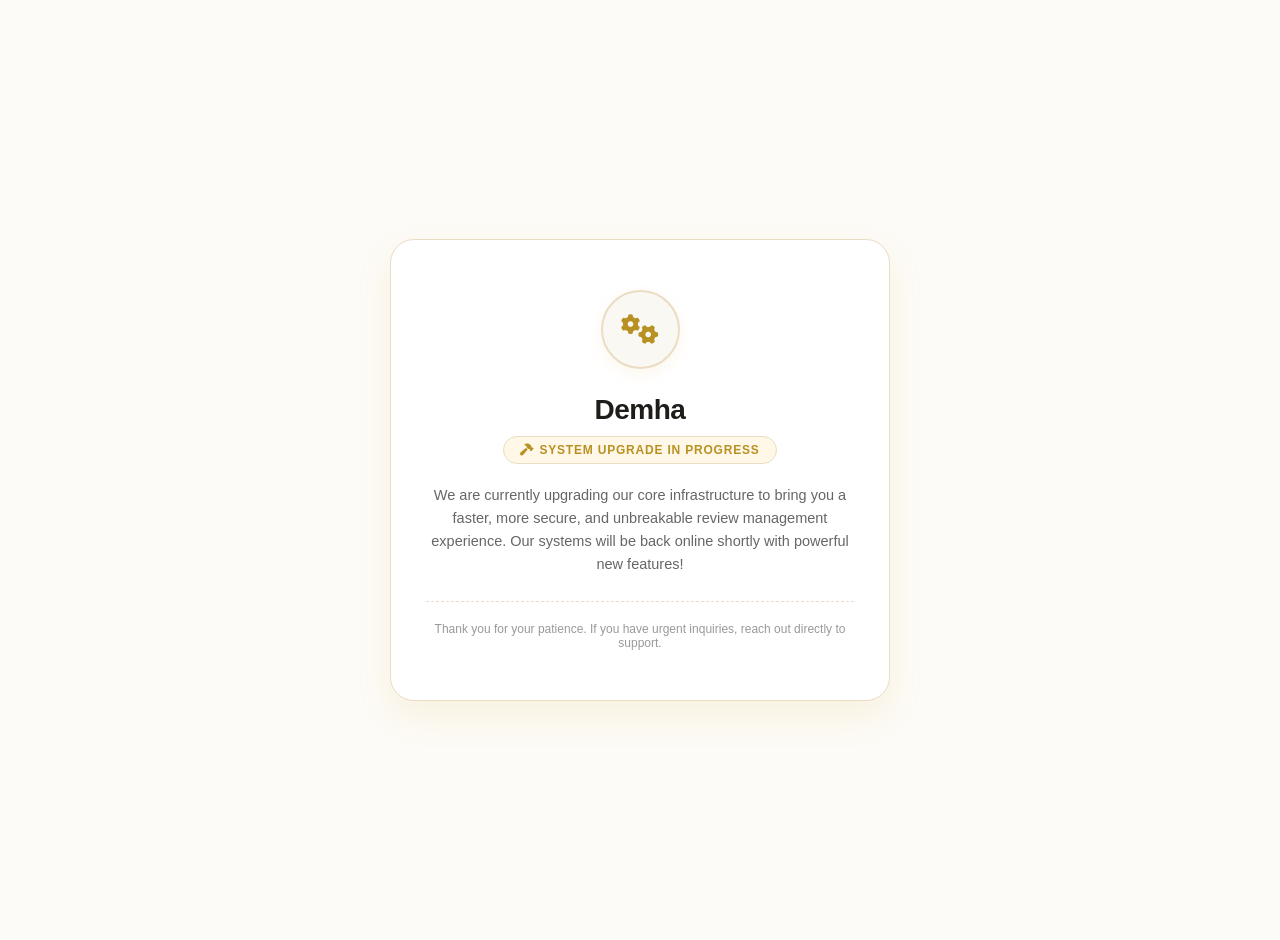
<file: index.html>
<!DOCTYPE html>
<html lang="en">
<head>
  <meta charset="UTF-8">
  <meta name="viewport" content="width=device-width, initial-scale=1.0">
  <title>Demha - System Upgrade</title>
  <!-- Font Awesome Icons -->
  <link rel="stylesheet" href="https://cdnjs.cloudflare.com/ajax/libs/font-awesome/6.4.0/css/all.min.css">
  
  <style>
    :root {
      --gold-primary: #d4af37;
      --gold-dark: #b89123;
      --border-gold: #ebdcc4;
      --bg-warm: #fdfbf7;
      --text-dark: #1f1d1a;
      --text-muted: #666666;
    }

    body {
      margin: 0;
      padding: 0;
      background-color: var(--bg-warm);
      font-family: 'Segoe UI', Tahoma, Geneva, Verdana, sans-serif;
      min-height: 100vh;
      display: flex;
      flex-direction: column;
      justify-content: center;
      align-items: center;
      color: var(--text-dark);
      text-align: center;
      padding: 20px;
    }

    .maintenance-card {
      background: #ffffff;
      border: 1.5px solid var(--border-gold);
      border-radius: 24px;
      padding: 50px 35px;
      max-width: 500px;
      width: 100%;
      box-sizing: border-box;
      box-shadow: 0 15px 35px rgba(212, 175, 55, 0.12);
      animation: fadeIn 0.8s ease-in-out;
    }

    @keyframes fadeIn {
      from { opacity: 0; transform: translateY(15px); }
      to { opacity: 1; transform: translateY(0); }
    }

    .icon-wrapper {
      width: 75px;
      height: 75px;
      background: #faf8f3;
      border: 2px solid var(--border-gold);
      border-radius: 50%;
      display: flex;
      align-items: center;
      justify-content: center;
      margin: 0 auto 25px auto;
      color: var(--gold-dark);
      font-size: 30px;
      box-shadow: 0 5px 15px rgba(212, 175, 55, 0.1);
    }

    .brand-title {
      margin: 0 0 10px 0;
      font-size: 28px;
      font-weight: 800;
      color: var(--text-dark);
      letter-spacing: -0.5px;
    }

    .status-badge {
      display: inline-block;
      background: #fff8e8;
      color: var(--gold-dark);
      border: 1px solid var(--border-gold);
      padding: 6px 16px;
      border-radius: 20px;
      font-size: 12px;
      font-weight: 800;
      text-transform: uppercase;
      letter-spacing: 0.8px;
      margin-bottom: 20px;
    }

    .maintenance-text {
      margin: 0 0 25px 0;
      font-size: 14.5px;
      line-height: 1.6;
      color: var(--text-muted);
    }

    .footer-note {
      font-size: 12px;
      color: #999999;
      border-top: 1px dashed var(--border-gold);
      padding-top: 20px;
      margin-top: 10px;
    }
  </style>
</head>
<body>

  <div class="maintenance-card">
    <div class="icon-wrapper">
      <i class="fa-solid fa-gears fa-spin" style="animation-duration: 6s;"></i>
    </div>
    
    <h1 class="brand-title">Demha</h1>
    <div class="status-badge"><i class="fa-solid fa-hammer"></i> System Upgrade in Progress</div>
    
    <p class="maintenance-text">
      We are currently upgrading our core infrastructure to bring you a faster, more secure, and unbreakable review management experience. Our systems will be back online shortly with powerful new features!
    </p>

    <div class="footer-note">
      Thank you for your patience. If you have urgent inquiries, reach out directly to support.
    </div>
  </div>

</body>
</html>
</file>
